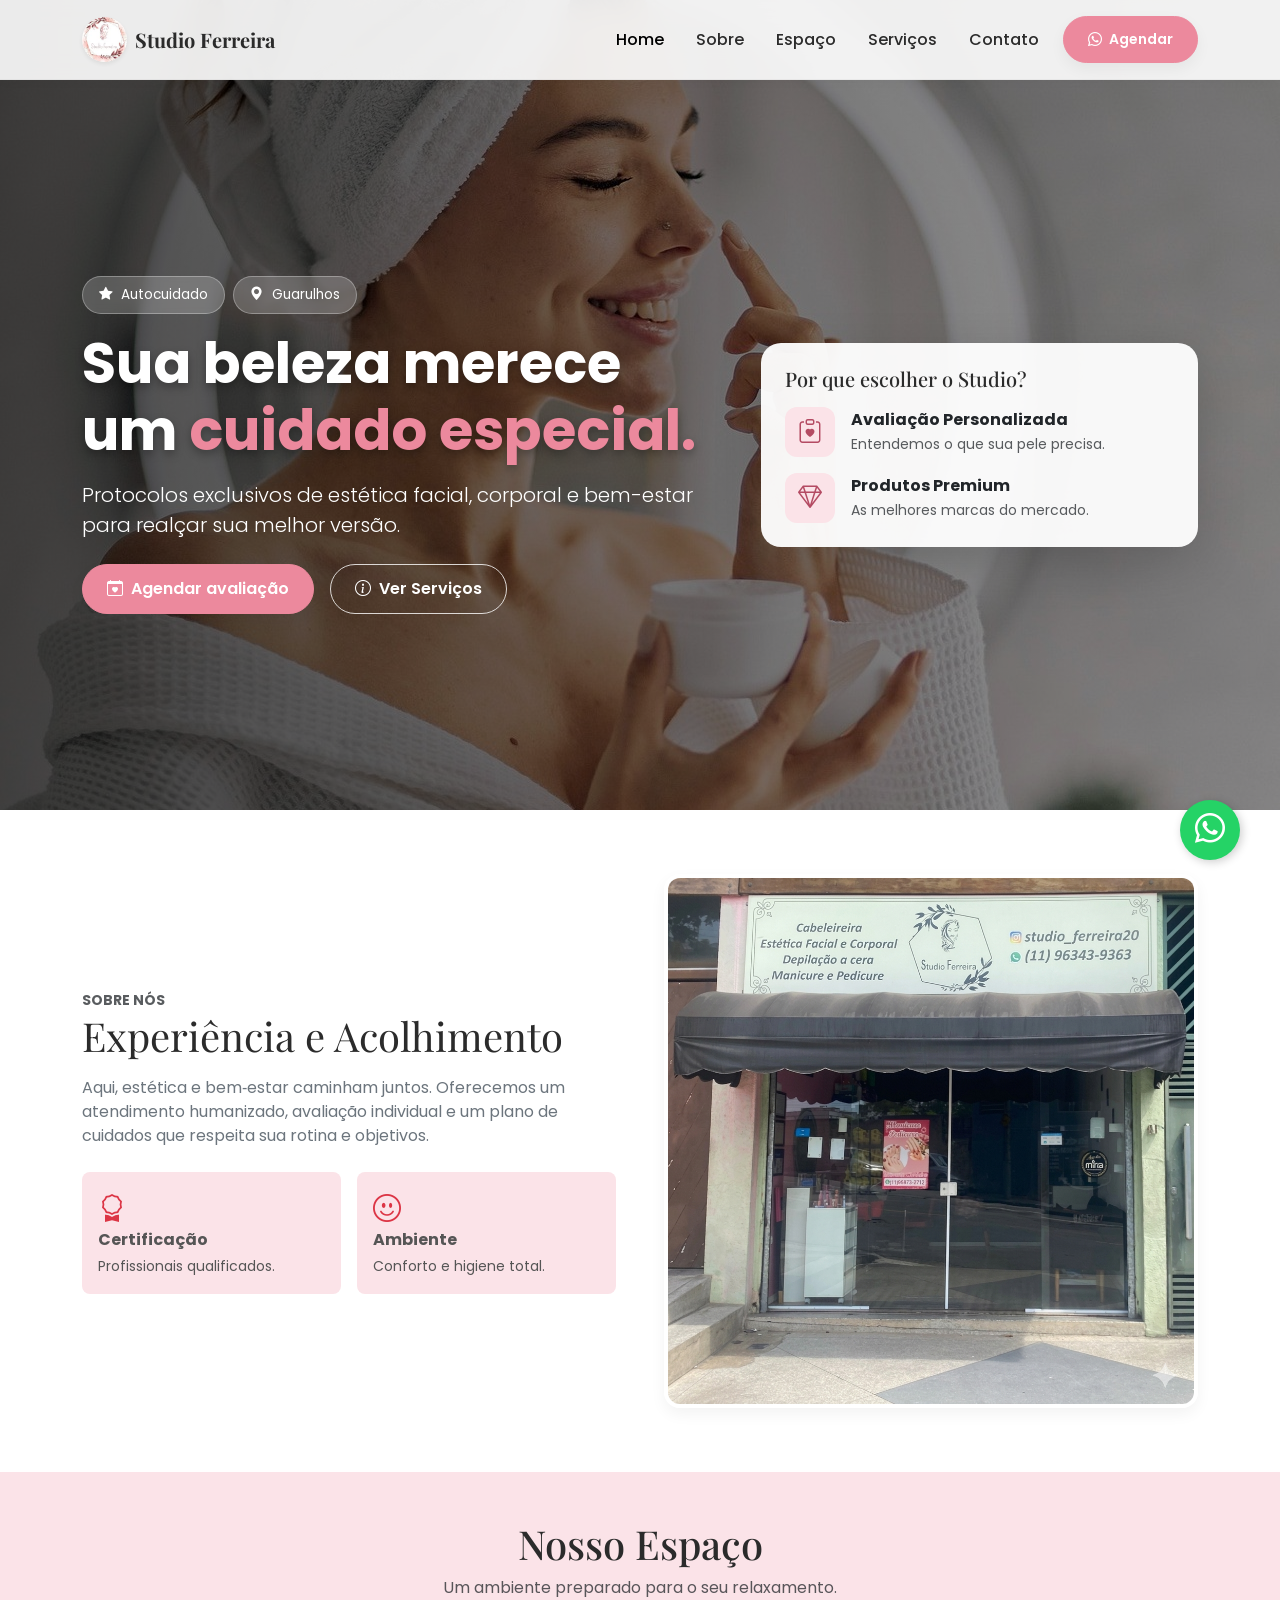
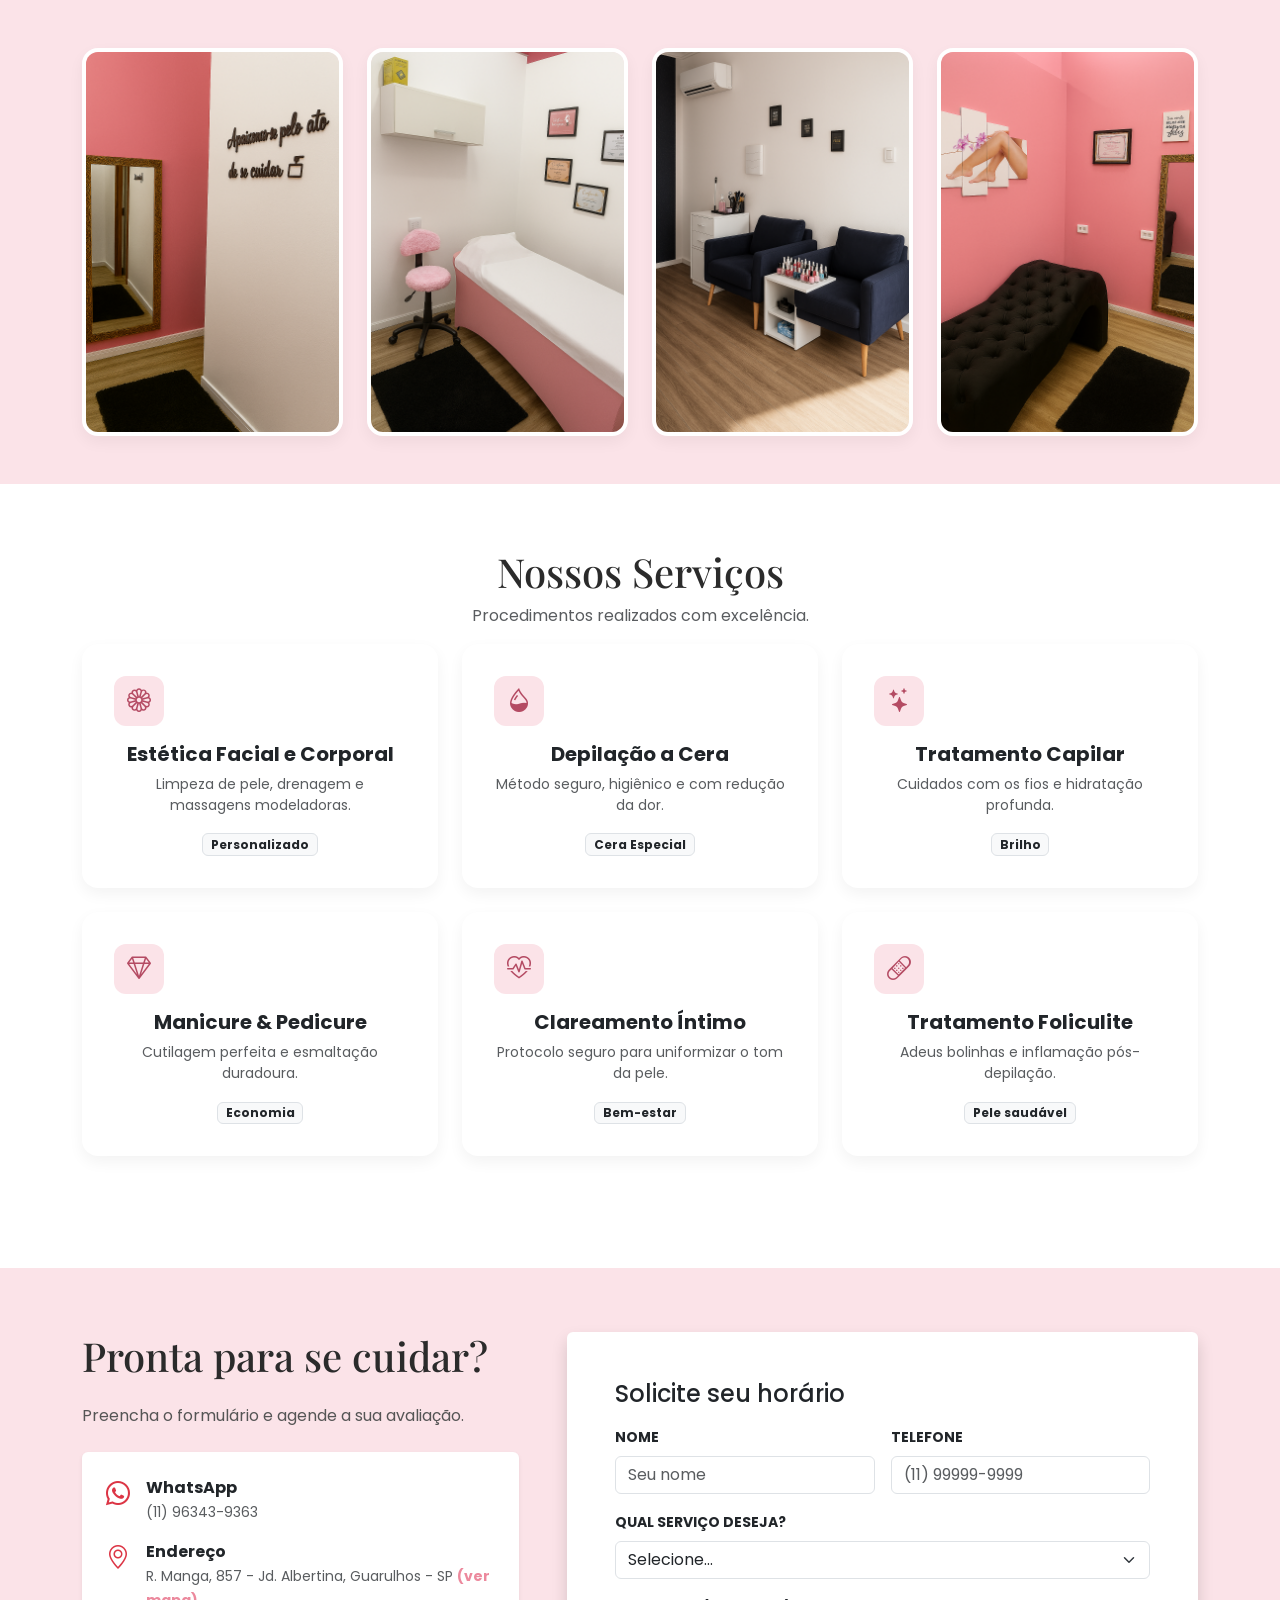
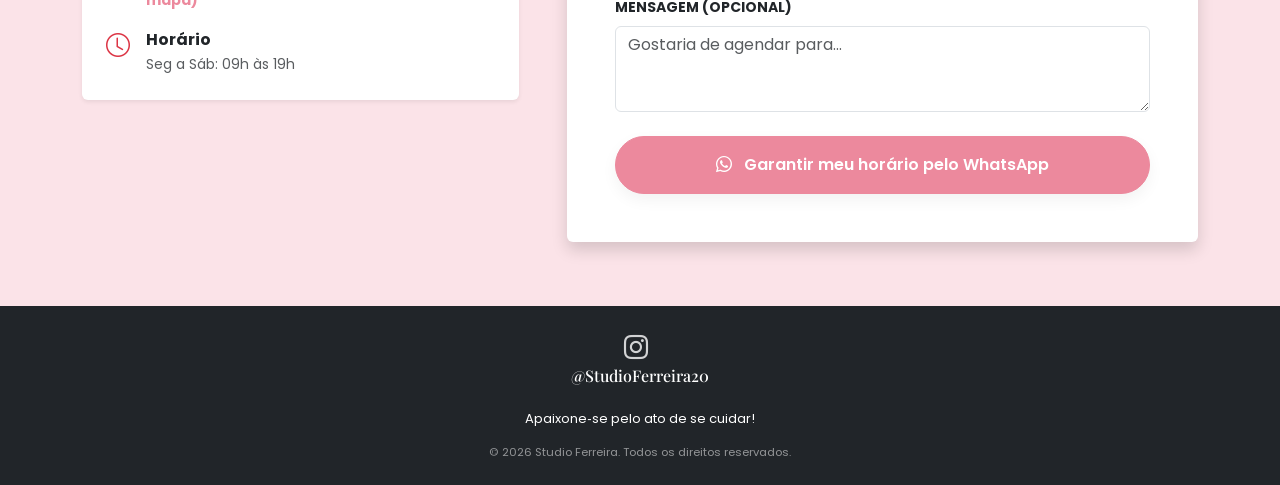
<file: index.html>
<!doctype html>
<html lang="pt-br">

<head>
  <meta charset="UTF-8" />
  <meta name="viewport" content="width=device-width, initial-scale=1" />
  <title>Studio Ferreira – Estética e Bem-estar</title>
  <meta name="description" content="Studio Ferreira em Guarulhos: Depilação, Estética facial e corporal, Manicure e SPA. Agende seu horário." />
  <meta name="robots" content="index,follow" />
  <meta name="google-site-verification" content="fCxFlpmVld51UmJg9YmK_A1GYhlWJAjI2paiNW-_1q8" />
  <meta property="og:title" content="Studio Ferreira – Estética e Bem-estar" />
  <meta property="og:description" content="Tratamentos de estética e bem-estar com atendimento profissional em Guarulhos - SP." />
  <meta property="og:type" content="website" />
  <meta property="og:url" content="https://www.studioferreira20.com.br/" />
  <meta property="og:image" content="https://www.studioferreira20.com.br/img/og-cover.jpg" />

  <link rel="icon" href="img/icon-woman-hair.png" sizes="any" />
  <meta name="theme-color" content="#ec899d" />

  <link rel="preconnect" href="https://fonts.googleapis.com">
  <link rel="preconnect" href="https://fonts.gstatic.com" crossorigin>
  <link href="https://fonts.googleapis.com/css2?family=Poppins:wght@300;400;500;600&family=Playfair+Display:wght@500;600&display=swap" rel="stylesheet">

   <!-- Bootstrap CSS -->
  <link href="https://cdn.jsdelivr.net/npm/bootstrap@5.3.2/dist/css/bootstrap.min.css" rel="stylesheet" />
  <!-- Bootstrap Icons -->
  <link rel="stylesheet" href="https://cdn.jsdelivr.net/npm/bootstrap-icons@1.11.1/font/bootstrap-icons.css" />

  <link rel="stylesheet" href="style.css">
</head>

<body>
<a href="https://wa.me/5511963439363" class="whatsapp-float" target="_blank" rel="noopener">
<i class="bi bi-whatsapp"></i>
</a>

 <!-- NAV BAR -->
  <nav class="navbar navbar-expand-lg fixed-top nav-glass" aria-label="Navegação principal">
    <div class="container">
      <a class="navbar-brand d-flex align-items-center gap-2" href="#home">
        <img src="img/logo.jpg" width="45" height="45" class="rounded-circle shadow-sm" alt="Logo Studio Ferreira">
        <span class="brand-title fw-bold">Studio Ferreira</span>
      </a>
      
      <button class="navbar-toggler shadow-none me-1" type="button" data-bs-toggle="collapse" data-bs-target="#navMain"
        aria-controls="navMain" aria-expanded="false" aria-label="Abrir menu">
        <span class="navbar-toggler-icon"></span>
      </button>

      <div class="collapse navbar-collapse" id="navMain">
        <ul class="navbar-nav ms-auto align-items-lg-center gap-lg-3 my-3 my-lg-0">
          <li class="nav-item"><a class="nav-link active" href="#home">Home</a></li>
          <li class="nav-item"><a class="nav-link" href="#sobre">Sobre</a></li>
           <li class="nav-item"><a class="nav-link" href="#galeria">Espaço</a></li>
          <li class="nav-item"><a class="nav-link" href="#servicos">Serviços</a></li>
          <li class="nav-item"><a class="nav-link" href="#contato">Contato</a></li>
        </ul>
        <div class="ms-lg-3">
          <a class="btn btn-sm btn-rosa w-100 w-lg-auto" target="_blank" rel="noopener"
             href="https://wa.me/5511963439363?text=Ol%C3%A1!%20Vim%20pelo%20site%20e%20gostaria%20de%20agendar.">
            <i class="bi bi-whatsapp me-1"></i> Agendar
          </a>
        </div>
      </div>
    </div>
  </nav>
<!-- HERO -->
  <header id="home" class="hero">
    <div class="container hero-content">
      <div class="row align-items-center g-5">
        <div class="col-lg-7">
          <div class="d-flex flex-wrap gap-2 mb-3">
            <span class="chip"><i class="bi bi-star-fill me-1"></i> Autocuidado</span>
            <span class="chip"><i class="bi bi-geo-alt-fill me-1"></i> Guarulhos</span>
          </div>
          <h1 class="display-4 mb-3">Sua beleza merece um <span class="text-rosa-destaque">cuidado especial.</span></h1>
          <p class="lead mb-4 opacity-90">Protocolos exclusivos de estética facial, corporal e bem-estar para realçar sua melhor versão.</p>

        
                 <div class="d-flex flex-wrap gap-3">
            <a href="#contato" class="btn btn-rosa">
              <i class="bi bi-calendar-heart me-1"></i> Agendar avaliação
            </a>
            <a href="#servicos" class="btn btn-outline-rosa">
              <i class="bi bi-info-circle me-1"></i> Ver Serviços
            </a>
          </div>
        </div>
        <div class="col-lg-5 d-none d-lg-block">
          <div class="card border-0 shadow-lg" style="background: rgba(255,255,255,0.95); border-radius: 20px;">
            <div class="card-body p-4">
              <h5 class="brand-title mb-3">Por que escolher o Studio?</h5>
              <div class="d-flex align-items-center gap-3 mb-3">
                <div class="icon-badge"><i class="bi bi-clipboard-heart"></i></div>
                <div>
                  <div class="fw-bold text-dark">Avaliação Personalizada</div>
                  <small class="text-muted">Entendemos o que sua pele precisa.</small>
                </div>
              </div>
              <div class="d-flex align-items-center gap-3">
                <div class="icon-badge"><i class="bi bi-gem"></i></div>
                <div>
                  <div class="fw-bold text-dark">Produtos Premium</div>
                  <small class="text-muted">As melhores marcas do mercado.</small>
                </div>
              </div>
            </div>
          </div>
        </div>
      </div>
    </div>
  </header>
<!-- SOBRE -->
  <section id="sobre" class="section-pad">
    <div class="container">
      <div class="row g-5 align-items-center">
        <div class="col-lg-6">
          <span class="text-uppercase text-muted small fw-bold tracking-wider">Sobre Nós</span>
          <h2 class="brand-title display-6 mb-3">Experiência e Acolhimento</h2>
          <p class="text-secondary mb-4">
            Aqui, estética e bem‑estar caminham juntos. Oferecemos um atendimento humanizado, 
            avaliação individual e um plano de cuidados que respeita sua rotina e objetivos.
          </p>
          <div class="row g-3">
            <div class="col-6">
              <div class="p-3 bg-soft rounded-3 h-100">
                <i class="bi bi-award fs-3 text-danger mb-2"></i>
                <h6 class="fw-bold mb-1">Certificação</h6>
                <small>Profissionais qualificados.</small>
              </div>
            </div>
            <div class="col-6">
              <div class="p-3 bg-soft rounded-3 h-100">
                <i class="bi bi-emoji-smile fs-3 text-danger mb-2"></i>
                <h6 class="fw-bold mb-1">Ambiente</h6>
                <small>Conforto e higiene total.</small>
              </div>
            </div>
          </div>
        </div>
        <div class="col-lg-6">
          <img class="img-fluid rounded-4 img-hover-effect" src="img/frente-studio.png" alt="Fachada do Studio Ferreira" loading="lazy">
        </div>
      </div>
    </div>
  </section>
<!-- GALERIA -->
  <section id="galeria" class="py-5 bg-soft">
  <div class="container">
    <div class="text-center mb-5">
      <h2 class="brand-title h1">Nosso Espaço</h2>
      <p class="text-muted">Um ambiente preparado para o seu relaxamento.</p>
    </div>
    
    <div class="row g-3 g-md-4">
      <div class="col-6 col-md-3">
        <div class="gallery-item">
          <img src="img/entrada.png" class="img-fluid" alt="Entrada">
          <div class="gallery-overlay">
            <span>Recepção</span>
          </div>
        </div>
      </div>
      <div class="col-6 col-md-3">
        <div class="gallery-item">
          <img src="img/estetica.png" class="img-fluid" alt="Sala de Estética">
          <div class="gallery-overlay">
            <span>Estética</span>
          </div>
        </div>
      </div>
      <div class="col-6 col-md-3">
        <div class="gallery-item">
          <img src="img/manicure.png" class="img-fluid" alt="Área Manicure">
          <div class="gallery-overlay">
            <span>Manicure</span>
          </div>
        </div>
      </div>
      <div class="col-6 col-md-3">
        <div class="gallery-item">
          <img src="img/depilacao.png" class="img-fluid" alt="Sala Depilação">
          <div class="gallery-overlay">
            <span>Depilação</span>
          </div>
        </div>
      </div>
    </div>
  </div>
</section>
<!-- SERVIÇOS -->
  <section id="servicos" class="section-pad">
    <div class="container">
          <div class="text-center mb-5">
        <div>
          <h2 class="brand-title h1">Nossos Serviços</h2>
          <p class="text-muted">Procedimentos realizados com excelência.</p>
        </div>
      <div class="d-flex flex-column flex-md-row justify-content-between align-items-end mb-5">
      <div class="row g-4">
        <div class="col-md-6 col-lg-4">
          <div class="card card-soft p-3">
            <div class="card-body">
              <div class="icon-badge mb-3"><i class="bi bi-flower1"></i></div>
              <h4 class="h5 fw-bold">Estética Facial e Corporal</h4>
              <p class="small text-muted mb-3">Limpeza de pele, drenagem e massagens modeladoras.</p>
              <span class="badge bg-light text-dark border">Personalizado</span>
            </div>
          </div>
        </div>
        <div class="col-md-6 col-lg-4">
          <div class="card card-soft p-3">
            <div class="card-body">
              <div class="icon-badge mb-3"><i class="bi bi-droplet-half"></i></div>
              <h4 class="h5 fw-bold">Depilação a Cera</h4>
              <p class="small text-muted mb-3">Método seguro, higiênico e com redução da dor.</p>
              <span class="badge bg-light text-dark border">Cera Especial</span>
            </div>
          </div>
        </div>
        <div class="col-md-6 col-lg-4">
          <div class="card card-soft p-3">
            <div class="card-body">
              <div class="icon-badge mb-3"><i class="bi bi-stars"></i></div>
              <h4 class="h5 fw-bold">Tratamento Capilar</h4>
              <p class="small text-muted mb-3">Cuidados com os fios e hidratação profunda.</p>
              <span class="badge bg-light text-dark border">Brilho</span>
            </div>
          </div>
        </div>
        <div class="col-md-6 col-lg-4">
          <div class="card card-soft p-3">
            <div class="card-body">
              <div class="icon-badge mb-3"><i class="bi bi-gem"></i></div>
              <h4 class="h5 fw-bold">Manicure & Pedicure</h4>
              <p class="small text-muted mb-3">Cutilagem perfeita e esmaltação duradoura.</p>
              <span class="badge bg-light text-dark border">Economia</span>
            </div>
          </div>
        </div>
        <div class="col-md-6 col-lg-4">
          <div class="card card-soft p-3">
            <div class="card-body">
              <div class="icon-badge mb-3"><i class="bi bi-heart-pulse"></i></div>
              <h4 class="h5 fw-bold">Clareamento Íntimo</h4>
              <p class="small text-muted mb-3">Protocolo seguro para uniformizar o tom da pele.</p>
              <span class="badge bg-light text-dark border">Bem-estar</span>
            </div>
          </div>
        </div>
        <div class="col-md-6 col-lg-4">
          <div class="card card-soft p-3">
            <div class="card-body">
              <div class="icon-badge mb-3"><i class="bi bi-bandaid"></i></div>
              <h4 class="h5 fw-bold">Tratamento Foliculite</h4>
              <p class="small text-muted mb-3">Adeus bolinhas e inflamação pós-depilação.</p>
              <span class="badge bg-light text-dark border">Pele saudável</span>
            </div>
          </div>
        </div>
      </div>
    </div>
  </section>
<!-- CONTATO -->
  <section id="contato" class="section-pad bg-soft">
    <div class="container">
      <div class="row g-5">
        <div class="col-lg-5">
          <h2 class="brand-title h1 mb-4">Pronta para se cuidar?</h2>
          <p class="mb-4">Preencha o formulário e agende a sua avaliação.</p>
          
          <div class="card border-0 shadow-sm mb-4">
            <div class="card-body p-4">
              <div class="d-flex gap-3 mb-3">
                <i class="bi bi-whatsapp fs-4 text-danger"></i>
                <div>
                  <strong>WhatsApp</strong><br>
                  <a href="https://wa.me/5511963439363" class="text-muted small text-decoration-none" target="_blank">(11) 96343-9363</a>
                </div>
              </div>
              <div class="d-flex gap-3 mb-3">
                <i class="bi bi-geo-alt fs-4 text-danger"></i>
                <div>
                  <strong>Endereço</strong><br>
                  <a class="text-decoration-none"
                href="https://www.google.com/maps/search/?api=1&query=R.+Manga+857,+Jardim+Albertina,+Guarulhos,+SP"
                target="_blank" rel="noopener noreferrer">
                  <span class="text-muted small">R. Manga, 857 - Jd. Albertina, Guarulhos - SP <span class="text-rosa-destaque">(ver mapa)</span></span> </a>
                </div>
              </div>
              <div class="d-flex gap-3">
                <i class="bi bi-clock fs-4 text-danger"></i>
                <div>
                  <strong>Horário</strong><br>
                  <span class="text-muted small">Seg a Sáb: 09h às 19h</span>
                </div>
              </div>
            </div>
          </div>
        </div>

        <div class="col-lg-7">
          <div class="card border-0 shadow h-100">
            <div class="card-body p-4 p-md-5">
              <h3 class="h4 mb-3">Solicite seu horário</h3>
              <form id="formWhatsApp">
                <div class="row g-3">
                  <div class="col-md-6">
                    <label class="form-label small fw-bold text-uppercase">Nome</label>
                    <input type="text" id="nome" class="form-control" placeholder="Seu nome" required>
                  </div>
                    <div class="col-md-6">
                    <label class="form-label small fw-bold text-uppercase">Telefone</label>
                    <input type="tel" id="telefone" class="form-control" placeholder="(11) 99999-9999" required>
                  </div>
                  <div class="col-12">
                    <label class="form-label small fw-bold text-uppercase">Qual serviço deseja?</label>
                    <select id="servico" class="form-select" required>
                      <option value="" selected disabled>Selecione...</option>
                    <option>Clareamento</option>
                    <option>Depilação</option>
                    <option>Estética Facial</option>
                    <option>Estética Corporal</option>
                    <option>Manicure/Pedicure</option>
                    <option>Tratamento para foliculite</option>
                    <option>Pacotes</option>
                    <option>Outros Procedimentos</option>
                    </select>
                  </div>
                  <div class="col-12">
                    <label class="form-label small fw-bold text-uppercase">Mensagem (Opcional)</label>
                    <textarea id="mensagem" class="form-control" rows="3" placeholder="Gostaria de agendar para..."></textarea>
                  </div>
                  <div class="col-12">
                    <button type="submit" class="btn btn-rosa w-100 py-3 mt-2">
                      <i class="bi bi-whatsapp me-2"></i> Garantir meu horário pelo WhatsApp
                    </button>
                  </div>
                </div>
              </form>
            </div>
          </div>
        </div>
      </div>
    </div>
  </section>
<!-- RODAPÉ -->


    <footer class="bg-dark text-white py-4">
    <div class="container text-center">
      <a href="https://instagram.com/studio_ferreira20" target="_blank" class="fs-4 me-2"><i class="bi bi-instagram"></i></a> 
      <h6 class="brand-title text-white mb-4">@StudioFerreira20</h6>
      <p class=" text-white">Apaixone‑se pelo ato de se cuidar!</p> 
      <p class="small opacity-50 mb-0">© 2026 Studio Ferreira. Todos os direitos reservados.</p>
    </div>
  </footer>

  <script src="https://cdn.jsdelivr.net/npm/bootstrap@5.3.2/dist/js/bootstrap.bundle.min.js"></script>

  <script src="form.js"></script>
</body>

</html>
</file>
<file: style.css>
/* ====== 1. Variáveis e Tema ====== */
:root {
  --rosa: #ec899d;
  --rosa-hover: #d66f85;
  --rosa-suave: #FBE3E8;
  --texto: #555555;
  --texto-escuro: #2b2b2b;
  --branco: #ffffff;
  --nav-altura: 80px;
  --radius: 16px;
  --shadow-sm: 0 6px 15px rgba(0, 0, 0, .05);
  --shadow-hover: 0 15px 30px rgba(236, 137, 157, 0.25);
}

/* ====== 2. Base ====== */
html {
  scroll-behavior: smooth;
}

body {
  font-family: "Poppins", sans-serif;
  color: var(--texto);
  background: var(--branco);
  overflow-x: hidden;
}

section {
  scroll-margin-top: calc(var(--nav-altura) + 20px);
}

.brand-title {
  font-family: "Playfair Display", serif;
  color: var(--texto-escuro);
}



/* ====== 3. Botões ====== */
.btn-rosa {
  background-color: var(--rosa);
  border-color: var(--rosa);
  color: #fff;
  box-shadow: var(--shadow-sm);
  border-radius: 50px;
  padding: .75rem 1.5rem;
  font-weight: 600;
  transition: all 0.3s ease;
}

.btn-rosa:hover {
  background-color: var(--rosa-hover);
  border-color: var(--rosa-hover);
  transform: translateY(-2px);
  color: #fff;
}

.btn-outline-rosa {
  color: var(--branco);
  border: 1px solid rgba(255, 255, 255, .8);
  border-radius: 50px;
  padding: .75rem 1.5rem;
  font-weight: 600;
  transition: all 0.3s ease;
}

.btn-outline-rosa:hover {
  background: rgba(255, 255, 255, .2);
  border-color: #fff;
  color: #fff;
}

/* ====== 4. Navegação ====== */
.nav-glass {
  min-height: var(--nav-altura);
  backdrop-filter: blur(12px);
  background: rgba(255, 255, 255, .9);
  border-bottom: 1px solid rgba(0, 0, 0, .04);
  box-shadow: 0 4px 10px rgba(0, 0, 0, 0.02);
  padding-top: 10px;
  padding-bottom: 10px;
}

.nav-link {
  color: var(--texto-escuro);
  font-weight: 500;
  transition: color 0.3s;
}

.nav-link:hover,
.nav-link.active {
  color: var(--rosa);
}

.navbar-toggler {
  border: none;
  background-color: var(--rosa);
  padding: 0.5rem;
  border-radius: 8px;
}

.navbar-toggler-icon {
  background-image: url("data:image/svg+xml,%3csvg xmlns='http://www.w3.org/2000/svg' viewBox='0 0 30 30'%3e%3cpath stroke='rgba(255, 255, 255, 1)' stroke-linecap='round' stroke-miterlimit='10' stroke-width='2' d='M4 7h22M4 15h22M4 23h22'/%3e%3c/svg%3e");
}


/* ====== 5. Hero ====== */
.hero {
  position: relative;
  min-height: 90vh;
  display: flex;
  align-items: center;
  padding-top: var(--nav-altura);
  color: var(--branco);
  background: linear-gradient(to right, rgba(0, 0, 0, 0.7), rgba(0, 0, 0, 0.4)), url('img/hero.jpg') center/cover no-repeat;
}

.hero-content h1 {
  font-weight: 700;
  text-shadow: 0 4px 10px rgba(0, 0, 0, 0.3);
}

.chip {
  background: rgba(255, 255, 255, 0.15);
  border: 1px solid rgba(255, 255, 255, 0.3);
  padding: 0.4rem 0.8rem;
  border-radius: 50px;
  font-size: 0.9rem;
  backdrop-filter: blur(5px);
  color: #fff;
}

/* ====== 6. Imagens com Efeito  ====== */
.img-hover-effect {
  border-radius: var(--radius);
  border: 4px solid #fff;
  box-shadow: var(--shadow-sm);
  transition: transform 0.3s ease, box-shadow 0.3s ease;


  width: 100%;
  height: auto;

}

.img-hover-effect:hover {
  transform: translateY(-5px);
  box-shadow: var(--shadow-hover);
}

.text-rosa-destaque {
  color: var(--rosa);
  font-weight: 700;
}

.chip {
  background: rgba(255, 255, 255, 0.2);
  backdrop-filter: blur(5px);
  padding: 8px 16px;
  border-radius: 50px;
  font-size: 0.85rem;
  border: 1px solid rgba(255, 255, 255, 0.3);
}


/* ====== 7. Cards ====== */
.card-soft {
  border: none;
  background: #fff;
  border-radius: var(--radius);
  box-shadow: var(--shadow-sm);
  transition: transform 0.3s;
  height: 100%;
}

.card-soft:hover {
  transform: translateY(-5px);
  box-shadow: var(--shadow-hover);
}

.icon-badge {
  width: 50px;
  height: 50px;
  background: var(--rosa-suave);
  color: #b44b63;
  border-radius: 12px;
  display: flex;
  align-items: center;
  justify-content: center;
  font-size: 1.5rem;
}

/* ====== 8. Seções ====== */
.section-pad {
  padding: 4rem 0;
}

.bg-soft {
  background-color: var(--rosa-suave);
}


/* ====== 9. Galeria com Overlay ====== */
.gallery-item {
  position: relative;
  overflow: hidden;
  border-radius: var(--radius);
  border: 4px solid #fff;
  box-shadow: var(--shadow-sm);
  transition: transform 0.3s ease;
}

.gallery-item img {
  width: 100%;
  display: block;
  transition: transform 0.5s ease;
}

.gallery-overlay {
  position: absolute;
  top: 0;
  left: 0;
  width: 100%;
  height: 100%;
  background: rgba(236, 137, 157, 0.7);
  /* Cor rosa com transparência */
  display: flex;
  align-items: center;
  justify-content: center;
  opacity: 0;
  /* Escondido por padrão */
  transition: opacity 0.3s ease;
}

.gallery-overlay span {
  color: #fff;
  font-weight: 600;
  text-transform: uppercase;
  font-size: 0.9rem;
  letter-spacing: 1px;
}

/* Efeito Hover */
.gallery-item:hover {
  transform: translateY(-5px);
  box-shadow: var(--shadow-hover);
}

.gallery-item:hover .gallery-overlay {
  opacity: 1;
  /* Mostra o nome no hover */
}

.gallery-item:hover img {
  transform: scale(1.1);
  /* Zoom suave na imagem */
}



/* ====== 10. Rodapé ====== */
footer {
  font-size: small;
  background: #1a1a1a;
  color: #ccc;
  padding: 3rem 0;
}

footer a {
  font-size: small;
  color: #fff;
  text-decoration: none;
  opacity: 0.8;
}

footer a:hover {
  opacity: 1;
  color: var(--rosa);
}

/* ====== WhatsApp Flutuante ====== */
.whatsapp-float {
  position: fixed;
  width: 60px;
  height: 60px;
  bottom: 40px;
  right: 40px;
  background-color: #25d366;
  color: #FFF;
  border-radius: 50px;
  text-align: center;
  font-size: 30px;
  box-shadow: 2px 2px 10px rgba(0, 0, 0, 0.2);
  z-index: 1000;
  display: flex;
  align-items: center;
  justify-content: center;
  transition: all 0.3s;
  text-decoration: none;
}

.whatsapp-float:hover {
  transform: scale(1.1);
  color: #fff;
}


/* ====== Mobile  ====== */
@media (min-width: 992px) {
  .hero {
    background-attachment: fixed;
  }
}

@media (max-width: 768px) {
  .hero {
    text-align: center;
  }

  .hero h1 {
    font-size: 2.2rem;
  }

  .section-pad {
    padding: 3rem 0;
  }

  .display-3 {
    font-size: 2.5rem;
  }

  .whatsapp-float {
    bottom: 20px;
    right: 20px;
    width: 50px;
    height: 50px;
  }

  .experience-badge {
    right: 0;
    bottom: -10px;
    font-size: 0.8rem;
  }

  .gallery-overlay {
    opacity: 1;
    background: linear-gradient(transparent, rgba(0, 0, 0, 0.7));
    align-items: flex-end;
    padding-bottom: 10px;
  }
}

  .gallery-overlay span {
    font-size: 0.8rem;
  }


/* === AJUSTE DO MENU MOBILE (BACKGROUND) === */
@media (max-width: 991px) {
  .navbar-collapse {
    background-color: #ffffff;
    /* Fundo branco para leitura */
    margin-top: 15px;
    padding: 1.5rem;
    border-radius: 16px;
    box-shadow: 0 10px 40px rgba(0, 0, 0, 0.15);
    /* Sombra forte para destacar */
    border: 1px solid rgba(0, 0, 0, 0.05);
  }

  .navbar-nav .nav-item {
    border-bottom: 1px solid #f0f0f0;
    /* Linha separadora suave */
    margin-bottom: 5px;
  }

  .navbar-nav .nav-link {
    padding: 10px 0;
    /* Mais espaço para o dedo */
  }

  /* Remove a borda do último item */
  .navbar-nav .nav-item:last-child {
    border-bottom: none;
  }
}
</file>
